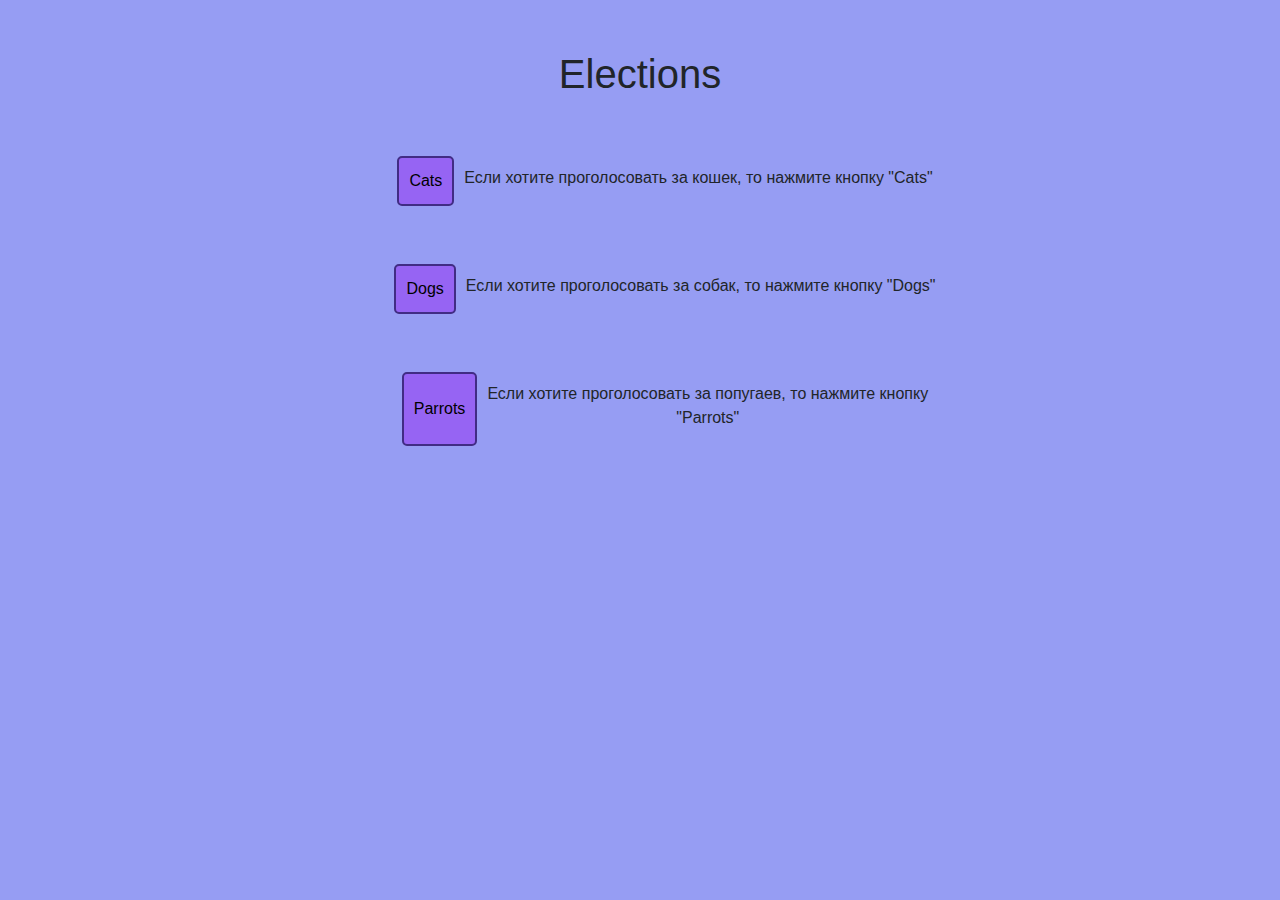
<file: index.html>
<!DOCTYPE html>
<html lang="en">
<head>
	<meta charset="UTF-8">
	<title> Counter</title>
	<link rel="stylesheet" type="text/css" href="bootstrap.min.css">
	<link rel="stylesheet" href="style.css">
	
</head>
<body >
	<div >
		<h1 class="col col-12 heading">Elections</h1>
		<div  class="mt-5 d-flex justify-content-center" >
			<button id="cat">Cats</button>
			<p>Если хотите проголосовать за кошек, то нажмите кнопку "Cats"</p>
		</div>
		<div class="mt-5 d-flex justify-content-center">
			<button id="dog" >Dogs</button>
			<p>Если хотите проголосовать за собак, то нажмите кнопку "Dogs"</p>
		</div>
		<div  class="mt-5 d-flex justify-content-center">
			<button id="parrot" class="button1" >Parrots</button>
			<p>Если хотите проголосовать за попугаев, то нажмите  кнопку <br>"Parrots"</p>
		</div>
	</div>
	<script type="text/javascript" src="script.js"></script>
	
</body>
</file>
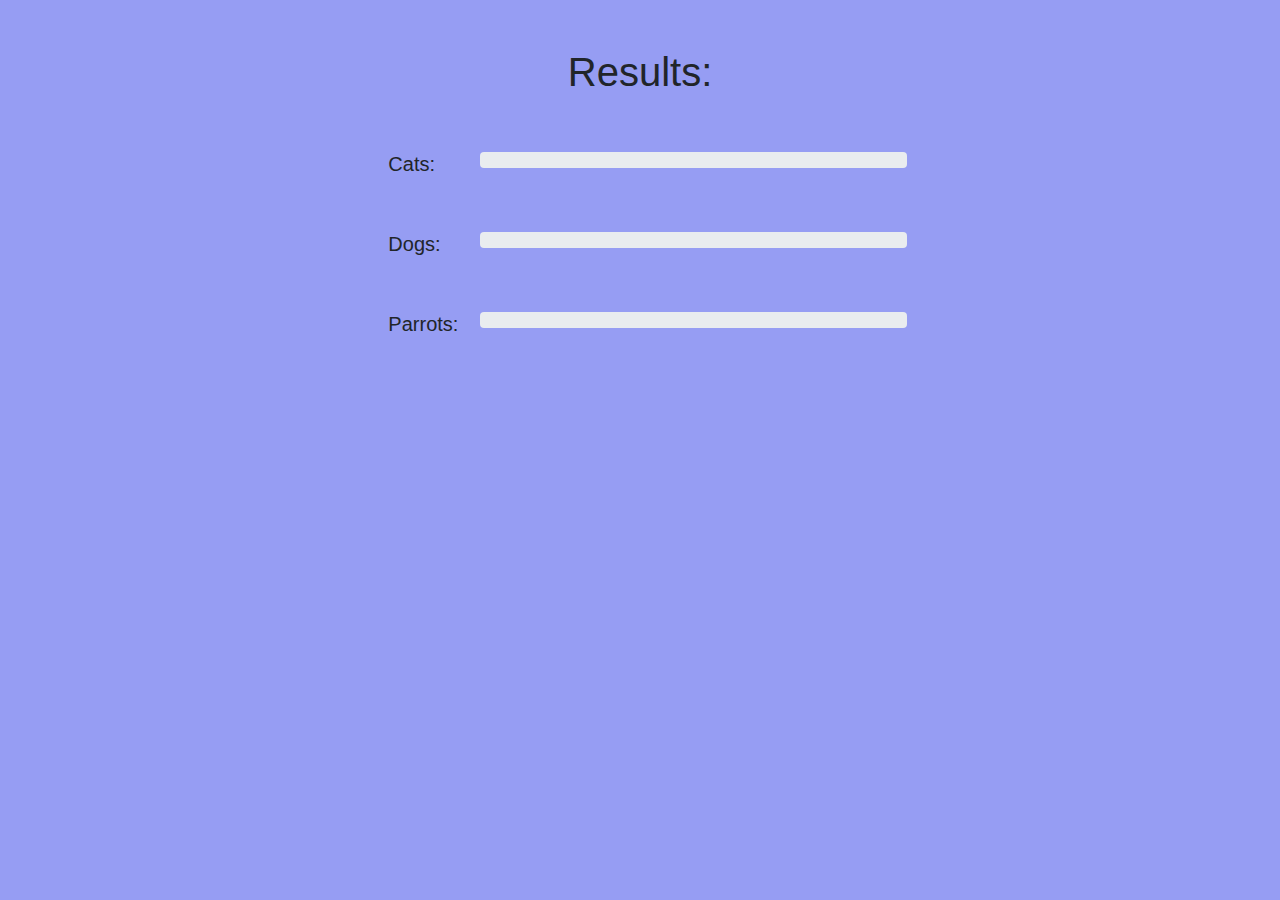
<file: result.html>
<!DOCTYPE html>
<html lang="en">
<head>
	<meta charset="UTF-8">
	<title>Document</title>
	<link rel="stylesheet" href="https://maxcdn.bootstrapcdn.com/bootstrap/4.0.0/css/bootstrap.min.css" integrity="sha384-Gn5384xqQ1aoWXA+058RXPxPg6fy4IWvTNh0E263XmFcJlSAwiGgFAW/dAiS6JXm" crossorigin="anonymous">

</head>

<body style="background-color: rgb(150,157,243);">
        <div class="mt-5 d-flex justify-content-center">
        <h1>Results:</h1>
    </div>
	<section class="mt-5 d-flex justify-content-center">
        <div class="col-1">
            <h5>Cats:</h5>
        </div>
        <div class="progress col-4 d-flex">
            <div class="progress-bar cat" role="progressbar" style="width: 0%" aria-valuenow="0" aria-valuemin="0"
                aria-valuemax="100"> </div> <span id="cat_wrapper"></span>
        </div>
    </section>
    
    <section class="mt-5 d-flex justify-content-center">
        <div class="col-1">
            <h5>Dogs:</h5>
        </div>
        <div class="progress col-4 d-flex">
            <div class="progress-bar dog" role="progressbar" style="width: 0%" aria-valuenow="0" aria-valuemin="0"
                aria-valuemax="100"> </div> <span id="dog_wrapper"></span>
        </div>
    </section>
    
    <section class="mt-5 d-flex justify-content-center">
        <div class="col-1">
            <h5>Parrots:</h5>
        </div>
        <div class="progress col-4 d-flex" >
            <div class="progress-bar parrot" role="progressbar" style="width: 0%" aria-valuenow="0" aria-valuemin="0"
                aria-valuemax="100"></div> <span id="parrot_wrapper"></span>
        </div>
    </section>
	
	    <script type="text/javascript" src="result.js"></script>
	</body>
</html>
</file>
<file: style.css>
h1 {
  margin-top: 50px;
  text-align: center;
  font-style: bold;
}
body {
  text-align: center;
  align-items: center
  justify-content: center;
  font-family: 'Red Hat Display', sans-serif;
  font-weight: 100;
  background-color: rgb(150,157,243);
}

p {
  margin-top: 20px;
  margin-left: 10px;
  align-items: center
  justify-content: center;

}

button{
  margin-left: 50px;
  margin-top: 10px;
  padding: 8px 10px;
  border-radius: 5px;
  border: 2px solid rgb(65, 44, 132);
  background-color: rgb(150,100,243);
}
</file>
